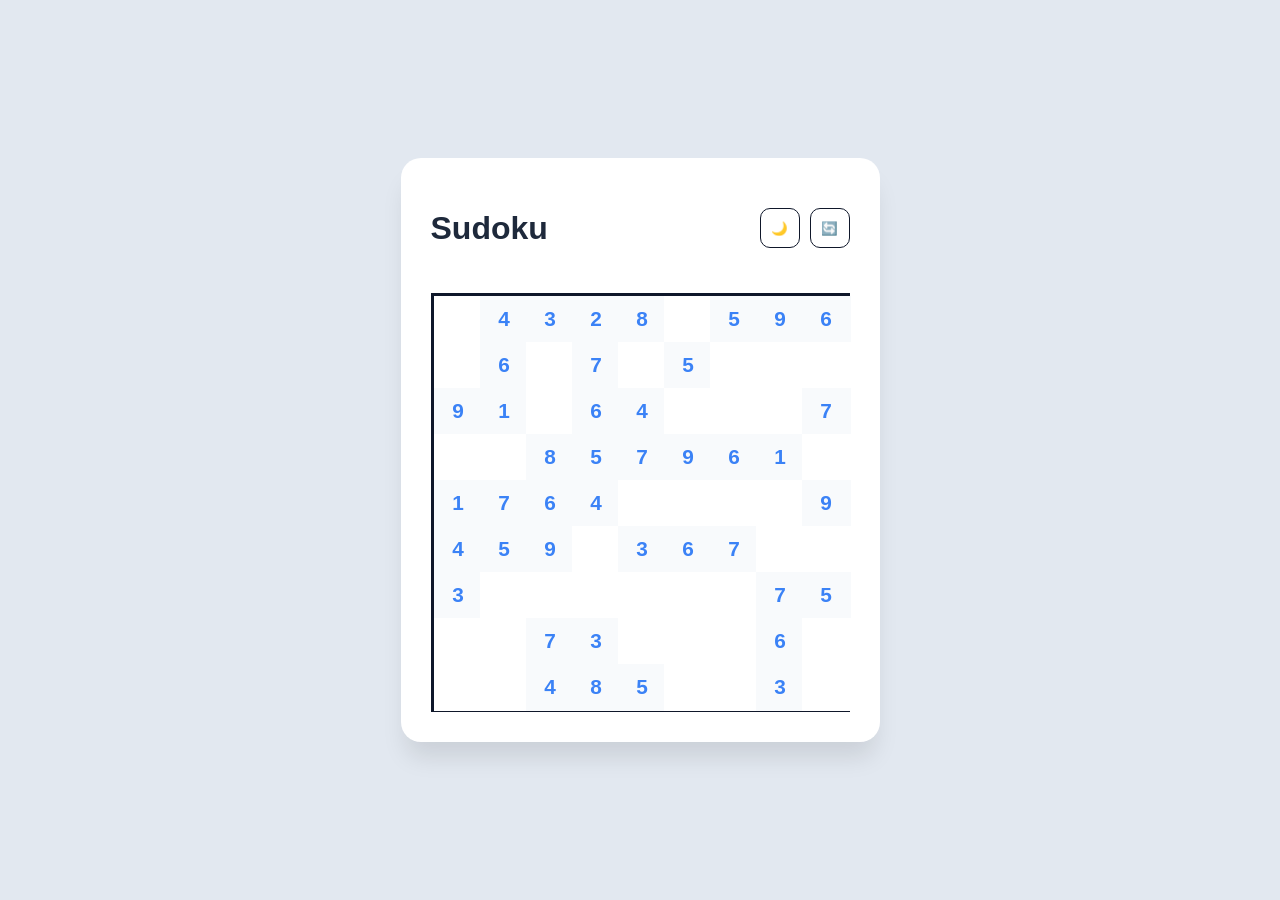
<file: Aula1/index.html>
<!DOCTYPE html>
<html lang="pt-br" data-theme="light">
<head>
    <meta charset="UTF-8">
    <meta name="viewport" content="width=device-width, initial-scale=1.0">
    <title>Sudoku Premium</title>
    <link rel="stylesheet" href="style.css">
</head>
<body>
    <div class="container">
        <header>
            <h1>Sudoku</h1>
            <div class="icon-controls">
                <button id="theme-toggle" class="icon-btn" title="Alternar Tema">
                    <span id="theme-icon">🌙</span>
                </button>
                <button id="reset-btn" class="icon-btn" title="Novo Jogo">
                    <span>🔄</span>
                </button>
            </div>
        </header>

        <div id="sudoku-board" class="grid"></div>
    </div>
    <script src="script.js"></script>
</body>
</html>
</file>
<file: Aula1/style.css>
:root {
    --bg-page: #e2e8f0;      /* Fundo da página claro */
    --bg-container: #ffffff; /* Fundo do tabuleiro branco */
    --text-primary: #1e293b;
    --cell-bg: #ffffff;
    --cell-fixed-bg: #f8fafc;
    --border-strong: #0f172a;
    --accent: #3b82f6;
    --error: #ef4444;
}

[data-theme="dark"] {
    --bg-page: #020617;      /* Fundo da página escuro */
    --bg-container: #1e293b; /* Fundo do tabuleiro azulado escuro */
    --text-primary: #f8fafc;
    --cell-bg: #1e293b;
    --cell-fixed-bg: #0f172a;
    --border-strong: #94a3b8;
    --accent: #60a5fa;
    --error: #991b1b;
}

body {
    background-color: var(--bg-page);
    color: var(--text-primary);
    font-family: 'Inter', sans-serif;
    display: flex;
    justify-content: center;
    align-items: center;
    min-height: 100vh;
    margin: 0;
    transition: background-color 0.4s;
}

.container {
    padding: 30px;
    background-color: var(--bg-container);
    border-radius: 20px;
    box-shadow: 0 20px 25px -5px rgba(0, 0, 0, 0.1);
    text-align: center;
}

header {
    display: flex;
    justify-content: space-between;
    align-items: center;
    margin-bottom: 25px;
}

.icon-controls { display: flex; gap: 10px; }

.icon-btn {
    background: var(--cell-bg);
    border: 1px solid var(--border-strong);
    color: var(--text-primary);
    width: 40px;
    height: 40px;
    border-radius: 10px;
    cursor: pointer;
    transition: 0.2s;
}

.icon-btn:hover { transform: scale(1.1); background: var(--accent); color: white; }

.grid {
    display: grid;
    grid-template-columns: repeat(9, 45px);
    grid-template-rows: repeat(9, 45px);
    border: 3px solid var(--border-strong);
    background-color: var(--border-strong);
    gap: 1px;
}

.cell {
    width: 45px;
    height: 45px;
    border: none;
    background-color: var(--cell-bg);
    color: var(--text-primary);
    text-align: center;
    font-size: 1.3rem;
    outline: none;
}

/* Bordas dos quadrantes 3x3 */
.cell:nth-child(3n) { border-right: 2px solid var(--border-strong); }
.cell:nth-child(9n) { border-right: none; }
.grid > .cell:nth-child(n+19):nth-child(-n+27),
.grid > .cell:nth-child(n+46):nth-child(-n+54) {
    border-bottom: 2px solid var(--border-strong);
}

.cell.fixed { background-color: var(--cell-fixed-bg); font-weight: bold; color: var(--accent); }
.cell.invalid { background-color: var(--error) !important; color: white; animation: shake 0.2s; }

@keyframes shake {
    25% { transform: translateX(-2px); }
    75% { transform: translateX(2px); }
}
</file>
